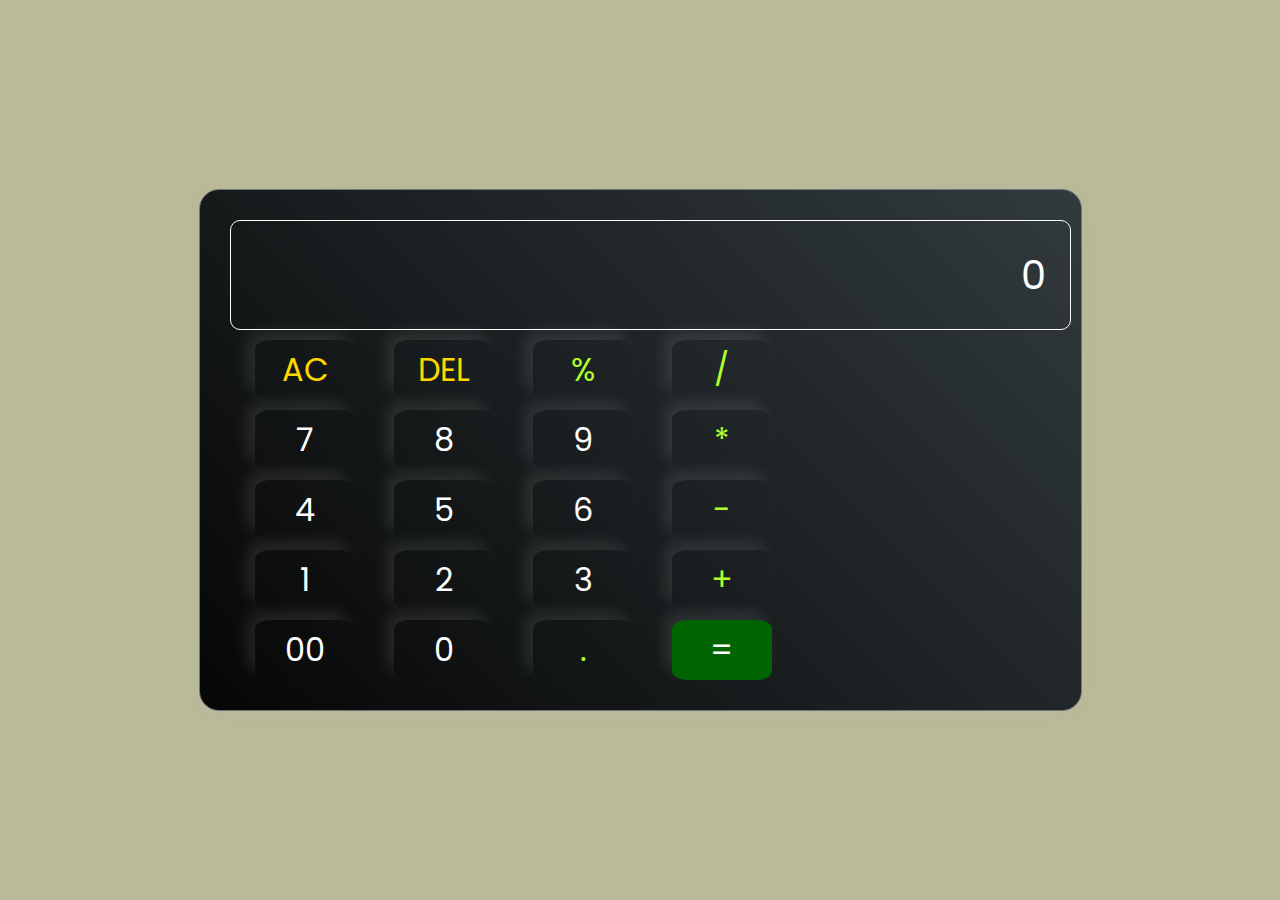
<file: CALCULATOR/index.html>
<!DOCTYPE html>
<html lang="en">
<head>
    <meta charset="UTF-8">
    <meta name="viewport" content="width=device-width, initial-scale=1.0">
    <title>Graphical Calculator</title>
    <link rel="stylesheet" href="styles.css">
</head>
<body>
   
    <div class="calculator">
        <input type="text" placeholder="0" id="inputBox">
        <div>
            <button class="operator">AC</button>
            <button class="operator">DEL</button>
            <button  class="equalBtn1">%</button>
            <button class="equalBtn1">/</button>
        </div>

        <div>
            <button>7</button>
            <button>8</button>
            <button>9</button>
            <button class="equalBtn1">*</button>
        </div>

        <div>
            <button>4</button>
            <button>5</button>
            <button>6</button>
            <button class="equalBtn1">-</button>
        </div>

        <div>
            <button>1</button>
            <button>2</button>
            <button>3</button>
            <button class="equalBtn1">+</button>
        </div>

        <div>
            <button>00</button>
            <button>0</button>
            <button class="equalBtn1">.</button>
            <button class="equalBtn">=</button>
        </div>

    </div>


    <script src="script.js"></script>
</body>
</html>
</file>
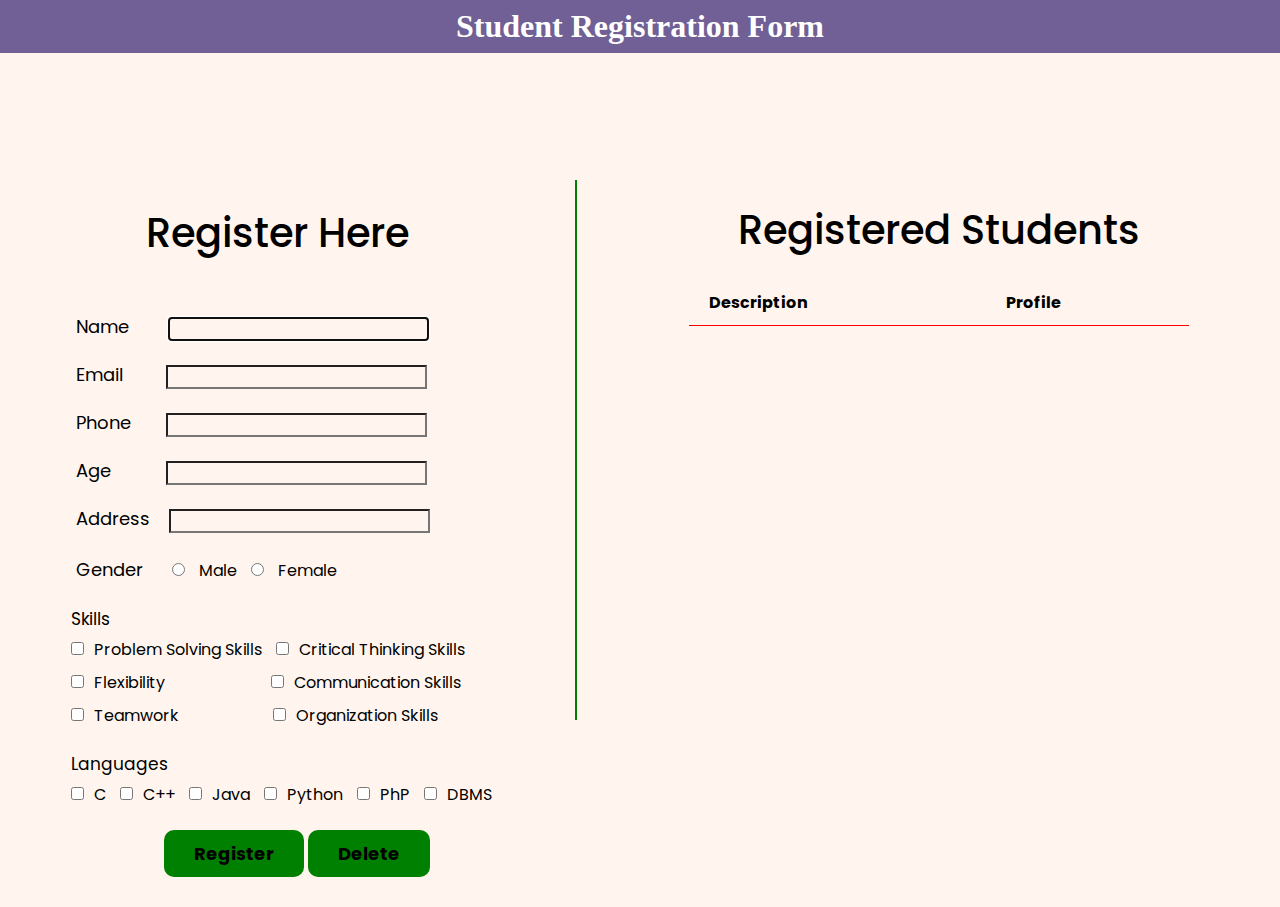
<file: REGISTRATION_PAGE/index.html>
<!DOCTYPE html>
<html lang="en">
<head>
    <meta charset="UTF-8">
    <meta name="viewport" content="width=device-width, initial-scale=1.0">
    <title>Student Registration Form</title>
    <link rel="stylesheet" href="style.css">
</head>
<body>
    <div class="container">
        <nav>Student Registration Form</nav>
        <div class="input-form">
            <h1>Register Here</h1>
            <form action="#" id="input-form">
                <div class="input-group">
                    <label for="name">Name</label> &nbsp;&nbsp;&nbsp;&nbsp;
                    <input type="text" class="input field" id="name" required autofocus>
                </div>

                <div class="input-group">
                    <label for="email">Email</label>&nbsp;&nbsp;&nbsp;&nbsp;&nbsp;&nbsp;
                    <input type="email" class="input field" id="email" required >
                </div>
                <div class="input-group">
                    <label for="Phone">Phone</label>&nbsp;&nbsp;&nbsp;&nbsp;
                    <input type="text" class="input field" id="pNumber" required >
                </div>
                <div class="input-group">
                    <label for="age">Age</label>&nbsp;&nbsp;&nbsp;&nbsp;&nbsp;&nbsp;&nbsp;&nbsp;&nbsp;
                    <input type="text" class="input field" id="age" required >
                </div>
                <div class="input-group">
                    <label for="addr">Address</label>
                    <input type="text" class="input field" id="addr" required >
                </div>
                <div class="input-group">
                    <label for="gender">Gender</label>
                    <input type="radio" name="gender" id="male" value="Male"> Male
                    <input type="radio" name="gender" id="female" value="Female"> Female
                </div>

                <div class="input-select">
                    <label for="skills" class="Label">Skills</label> <br>
                    <input type="checkbox" name="skills" id="Problem Solving Skills" value="Problem Solving Skills">Problem Solving Skills
                    <input type="checkbox" name="skills" id="Critical Thinking Skills" value="Critical Thinking Skills">Critical Thinking Skills  <br>
                    <input type="checkbox" name="skills" id="Flexibility" value="Flexibility">Flexibility &nbsp;&nbsp;&nbsp;&nbsp;&nbsp;&nbsp;&nbsp;&nbsp;&nbsp;&nbsp;&nbsp;&nbsp;&nbsp;&nbsp;&nbsp;&nbsp;&nbsp;&nbsp;&nbsp;&nbsp;&nbsp;&nbsp;
                    <input type="checkbox" name="skills" id="Communication Skills" value="Communication Skills">Communication Skills <br>
                    <input type="checkbox" name="skills" id="Teamwork" value="Teamwork">Teamwork &nbsp;&nbsp;&nbsp;&nbsp;&nbsp;&nbsp;&nbsp;&nbsp;&nbsp;&nbsp;&nbsp;&nbsp;&nbsp;&nbsp;&nbsp;&nbsp;&nbsp;&nbsp;&nbsp;
                    <input type="checkbox" name="skills" id="Organization Skills" value="Organization Skills">Organization Skills
                </div>

                <div class="input-select">
                    <label for="Language" class="Label">Languages</label> <br>
                    <input type="checkbox" name="Language" id="C" value="C">C
                    <input type="checkbox" name="Language" id="C++" value="C++">C++
                    <input type="checkbox" name="Language" id="Java" value="Java">Java
                    <input type="checkbox" name="Language" id="Python" value="Python">Python
                    <input type="checkbox" name="Language" id="PhP" value="PhP">PhP
                    <input type="checkbox" name="Language" id="DBMS" value="DBMS">DBMS
                </div>

                <div class="buttons">
                    <button type="button" id="add-btn">Register</button>

                    <button type="button" id="delete-btn">Delete</button>
                </div>
            </form>
        </div>
        <div class="line"></div>
        <div class="table">
		            <h1>Registered Students</h1>
		            <div class="myBox">
		                <table id="display">
		                    <tr>
		                        <th>Description</th>
		                        <th>Profile</th>
		                    </tr>
		                </table>
		            </div>
        </div>
    </div>

    <script src="script.js"></script>
</body>
</html>
</file>
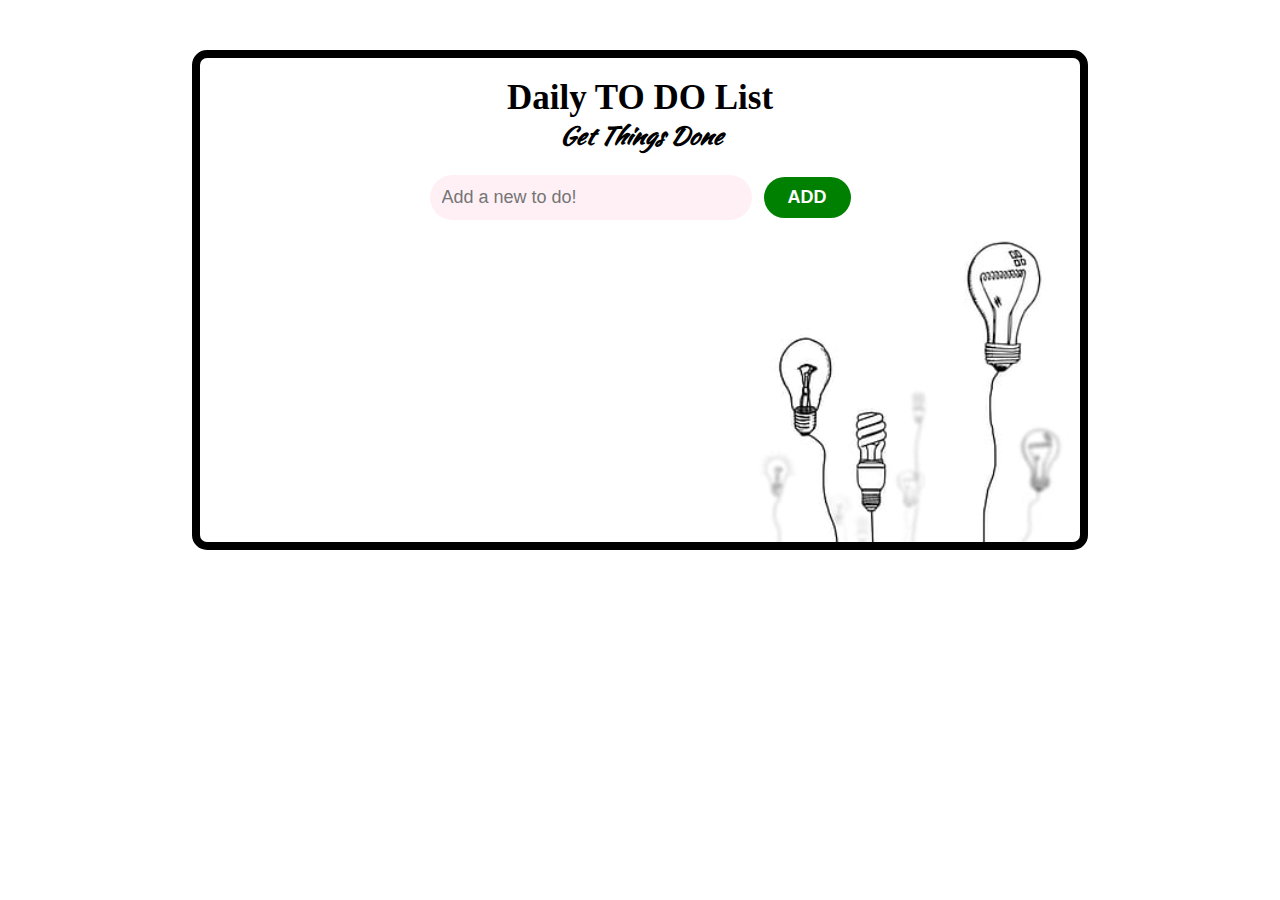
<file: TO_DO_LIST/index.html>
<!DOCTYPE html>
<html lang="en">
<head>
    <meta charset="UTF-8">
    <meta name="viewport" content="width=device-width, initial-scale=1.0">
    <title>TODO LIST</title>
    <link rel="stylesheet" href="style.css">
 
</head>
<body onload="fun()">
    <div class="container">
        <div class="input-container">
            <h1>Daily TO DO List</h1> 
            <h2> <i> Get Things Done </i></h2>
            <input type="text" placeholder="Add a new to do!" id="inputBox">
            <input type="button" value="ADD" id="addBtn">
        </div>

        <ul class="todolist" id="todolist">
           
        </ul>
    </div>

    <script src="script.js"></script>
</body>
</html>
</file>
<file: CALCULATOR/styles.css>
@import url('https://fonts.googleapis.com/css2?family=Poppins:wght@500&display=swap');

*
{
    margin: 0;
    padding: 0;
    box-sizing: border-box;
    font-family: 'Poppins', sans-serif;
}

body
{
    width: 100%;
    height: 100vh;
    display: flex;
    justify-content: center;
    align-items: center;
    background-color:rgb(186, 186, 153);
}

.calculator
{
    background: linear-gradient(45deg,#060606,#010d1dbc);
    border: 1px solid #717377;
    padding: 20px;
    border-radius: 20px;
    background-color: transparent;
    box-shadow: 0px 3px 15px rgba(163, 179, 212, 0.1);
}

input
{
    border-radius: 10px;
    width: 100%;
    border: 1px solid white;
    padding: 24px;
    margin: 10px;
    background: transparent;
    box-shadow: 0px 3px 15px rgbs(84,84,84,0.1);
    font-size: 40px;
    text-align: right;
    color:white;
    cursor: pointer;
}

input::placeholder
{
    color: #ffffff;
}

button
{
    border: none;
    width: 100px;
    height: 60px;
    margin-left: 35px;
    margin-bottom: 10px;
    border-radius: 15%;
    background: transparent;
    color: #ffffff;
    font-size: 32px;
    box-shadow: -8px -8px 15px rgba(255,255,255,0.1);
    cursor:pointer;
}

.equalBtn
{
    background-color:darkgreen;
}

.equalBtn1
{
    color:greenyellow;
}


.operator
{
    color:gold;
    
}
</file>
<file: REGISTRATION_PAGE/style.css>
@import url('https://fonts.googleapis.com/css2?family=Poppins&display=swap');

*
{
    margin: 0;
    padding: 0;
    box-sizing: border-box;
    font-family: 'Poppins', sans-serif;
    background-color:seashell;
}

.container
{
    width: 100%;
    height: 100vh;
    display: flex;
    align-items: center;
    justify-content: space-around;
}

.container nav
{
    font-family: 'Times New Roman', Times, serif;
    position: absolute;
    top: 0;
    background: rgba(31, 11, 98, 0.64);
    color: white;
    font-size: 32px;
    text-align: center;
    padding: 8px 0;
    width: 100%;
    font-weight: bold;
}

.input-form
{
    margin-top: 210px;
    width: 40%;
    height: auto;
    text-align: center;
}

.input-form form
{
    width: 100%;
    /* border: 1px solid  white; */
    border-radius: 20px;
    margin: 10px 20px;
    padding: 20px;
    text-align: start;
}

h1
{
    font-size: 40px;
    font-weight: 500;
}

form .input-group
{
    margin: 20px 0;
    position: relative;
    width: 100%;
}

.input-group label
{
    width: 100%;
    padding: 10px 15px;
    /* background-color: white; */
    font-size: 18px;
    border: none;
    outline: none;
    border-radius: 10px;
}


input:focus-label,
input:valid-label,
textarea:focus-label,
textarea:valid-label
{
    top: -18px;
    font-size: 18px;
}

.buttons
{
    text-align: center;
}

form button
{
    display: inline-block;
    margin: 0 auto;
    background:green;
    font-size: 18px;
    padding: 10px 30px;
    border: none;
    cursor: pointer;
    border-radius: 10px;
    font-weight: bold;
    transition: 0.5s;
}

form button:hover
{
    background:greenyellow;
    color:black;
}

input[type='radio'],
input[type='checkbox']
{
    margin: 10px;
    accent-color: rgb(3,56,100);
}

input[type='file']
{
    margin-left: 10px;
    margin-top: 10px;
    font-size: 14px;
}

.input-select
{
    margin: 20px 0;
    font-size: 16px;
}

.input-select .Label
{
    font-size: 17px;
    margin-left: 10px;
}

.line
{
    width: 1.5px;
    height: 60%;
    background-color: green;   
}

.table
{
    width: 50%;
    height: auto;
    text-align: left;
    padding: 10px 20px;
    overflow: auto;
}

.table h1
{
    text-align: center;
    margin-top: 80px;
    /* padding: 20px; */
}
.scroll
{
    overflow-y:scroll;
}

.scroll::-webkit-scrollbar
{
    width: 100%;
}

.scroll::-webkit-scrollbar-thumb
{
    background-color: transparent;
    border: 2px solid gray;
    border-radius: 8px;
}

table
{
    border-collapse: collapse;
    width: 100%;
    margin: 10px auto;
	
}

th,td
{
    padding: 10px 20px;
    border-bottom: 1.6px solid red;
}

img
{
    width: 150px;
}

@media only screen and (max-width:900px) {
    .container {
        display: block;
        padding: 20px 0;
        background: transparent;
        align-items: center;
    }

    .input-form,
    .table {
        width: 100%;
        padding: 0 10px;
    }

    h1 {
        font-size: 30px;
    }

    .input-form form {
        padding: 10px;
        margin: 0;
    }

    .input-group .input-field {
        font-size: 14px;
        background: transparent;
        border-top: none;
        border-left: none;
        border-right: none;
        border-bottom: 1px solid rgb(204, 203, 203);
        border-radius: 0;
    }

    .line {
        margin: 30px auto;
        height: 2px;
        width: 90%;
        background: rgb(202, 0, 0);
    }

    input:focus~label,
    input:valid~label,
    textarea:focus~label,
    textarea:valid~label {
        top: -6px;
    }
}
.myBox {
width: 500px;
height: 500px;
margin: 10px auto;
overflow-y: auto;
}
</file>
<file: TO_DO_LIST/style.css>
@import url('https://fonts.googleapis.com/css2?family=Poppins&display=swap');

@import url('https://fonts.googleapis.com/css2?family=Kaushan+Script&family=Lobster&family=Poppins&display=swap');

*{
    margin: 0;
    padding: 0;
    box-sizing: border-box;
}


.container
{
    background-size: cover;
    background-image: url(i3.jpg);
    width: 70%;
    height: 500px;
    margin: 50px auto;
    display: flex;
    flex-direction: column;
    overflow-y: auto;
    align-items: center;
    border: 8px solid black;
    border-radius: 15px;
}

.input-container
{
    width: 100%;
    max-width: 500px;
    text-align: center;
    padding: 20px;
}

.input-container h1
{
    position: sticky;
    font-size: 35px;
}

.input-container h2
{
    position: sticky;
    font-family: 'Kaushan Script';
}

.input-container input
{
    background-color:lavenderblush;
    border: none;
    outline: none;
    padding: 12px;
    margin-block: 22px;
    border-radius: 30px;
    font-size: 18px;
}

.input-container input[type = "text"]
{
    width: 70%;
}

.input-container input[type = "button"]
{
    background-color:green;
    color: #fff;
    font-weight: 800;
    margin-left: 8px;
    padding: 10px 24px;
    cursor: pointer;
}

.input-container input[type = "button"]:hover
{
    background-color:rgb(28, 174, 28);
}

ul
{
    width:65%;
    max-width: 700px;
}

ul li
{
    background-color:navajowhite;
    list-style-type: none;
    cursor: pointer;
    border: 2px solid #a19f9f;
    margin-block-end: 12px;
    border-radius: 8px;
    padding: 6px 12px;
    display: flex;
    align-items: center;
    justify-content: space-between;
    transition: background-color 0.5s;
    font-family: 'Poppins', sans-serif;
    font-weight: 700;
}

ul li:hover
{
    background-color: #cbcaca;
}

ul li p
{
    flex-grow: 1;
    padding: 2px;
}

.btn
{
    border: none;
    outline: none;
    font-size: 16px;
    background: none;
    font-weight: 600;
    cursor: pointer;
    padding: 8px;
}

.delete
{
    color:red;
}

.edit
{
    color: green;
}

@media(max-width: 700px){
    .container{
        height: 450px;
        width: 350px;
    }

    .input-container h1
    {
        position: sticky;
        font-size: 35px;
    }

    .input-container h2
    {
        position: sticky;
        font-family: 'Kaushan Script';
    }
    
    .input-container input[type = "button"]
    {
        margin: 0px;
        padding: 10px 14px;
        cursor: pointer;
    }

    .input-container input[type = "button"]:hover
    {
        background-color:rgb(28, 174, 28);
    }

    ul li{
        display: block;
        align-items: center;
    }

}
</file>
